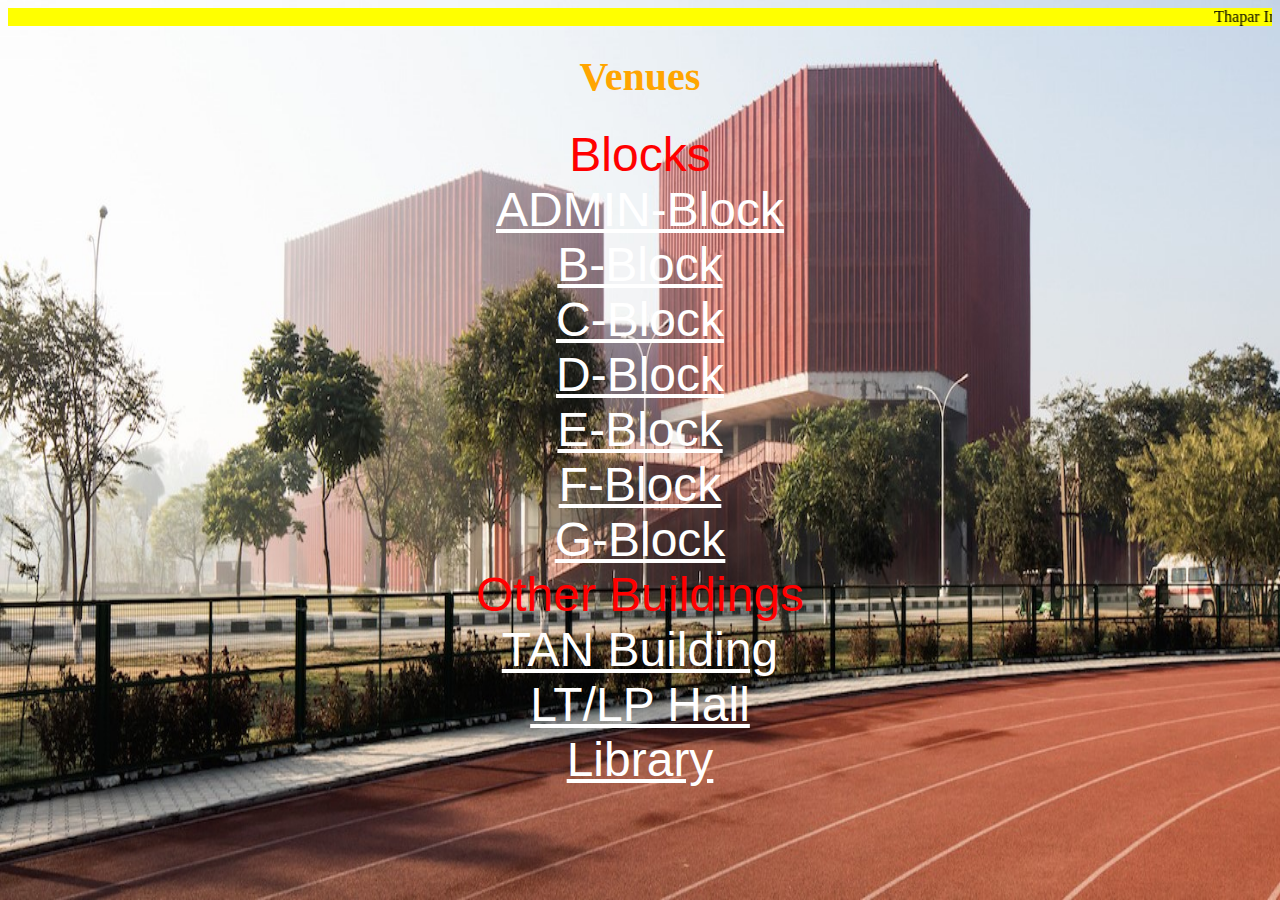
<file: index.html>
<html>
<head>
<marquee scrollamount="7" bgcolor="yellow" behavior"alternate">Thapar Institute Of Engineering And Technology
</marquee>
<title>FindMyClass
</title>	
<link rel="stylesheet" href="style.css">
</head>
<body background="Bg.jpg" a link="White"vlink="White">
<h1><center>Venues<br>
</center>
</font> 
</h1>
<style>
body{
background-repeat: norepeat;
background-size: 100% 100%;}</style>
<center>
<font size="100" color="Red" face="arial">Blocks<br>
<a href="A-Block.html">ADMIN-Block</a><br>
<a href="B-Block.html">B-Block</a><br>
<a href="C-Block.html">C-Block</a><br>
<a href="D-Block.html">D-Block</a><br>
<a href="E-Block.html">E-Block</a><br>
<a href="F-Block.html">F-Block</a><br>
<a href="G-Block.html">G-Block</a><br>
<font color="red">Other Buildings<br>
<a href="TAN.html">TAN Building</a><br>
<a href="LT LP.html">LT/LP Hall</a><br>
<a href="Library.html">Library</a><br>
</center>
</body>
</html>
</file>
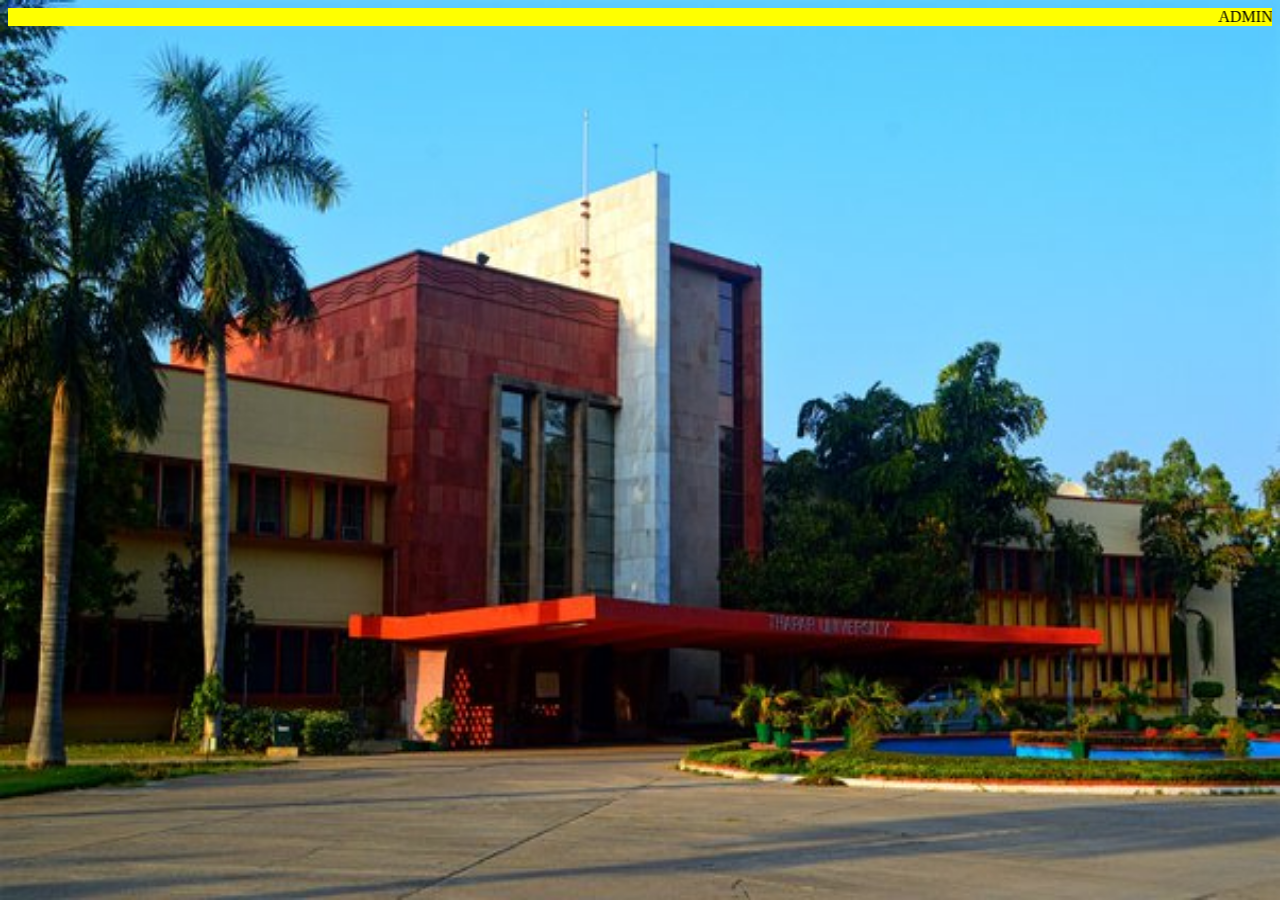
<file: A-Block.html>
<html>
    <head>
        <marquee scrollamount="7" bgcolor="yellow" behavior"alternate">ADMIN-Block</marquee>

        <title>
            FindMyClass
        </title>
    </head>
<body background="Admin.jpg">
    <style>	body{
        background-repeat: norepeat;
        background-size: 100% 100%;
        }</style>


</body>
</html>
</file>
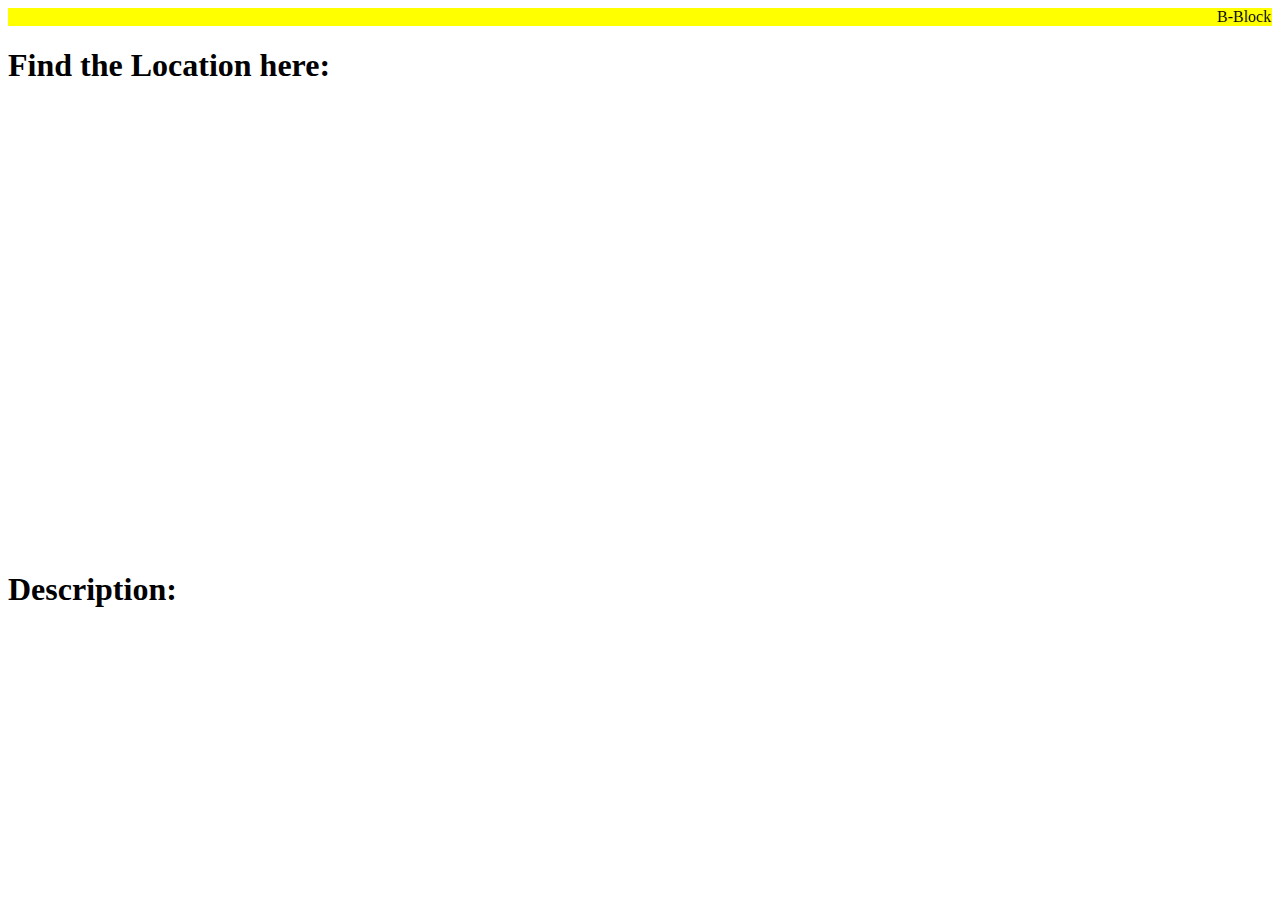
<file: B-Block.html>
<html>
<head>
<marquee scrollamount="7" bgcolor="yellow" behavior"alternate">B-Block
</marquee>
<title>FindMyClass
</title>
</head>
<body background:>
<style>
body{
background-repeat: norepeat;
background-size: 100% 100%;
}</style>
<h1> Find the Location here:<br> 
<center><iframe src="https://www.google.com/maps/embed?pb=!1m18!1m12!1m3!1d3442.939889519387!2d76.37016299999999!3d30.352658199999997!2m3!1f0!2f0!3f0!3m2!1i1024!2i768!4f13.1!3m3!1m2!1s0x391028ae859bf56d%3A0x5abda7fc7c4272ef!2sAcademic%20B-Block%20Thapar%20Institute%20of%20Engineering%20and%20Technology!5e0!3m2!1sen!2sin!4v1645904814490!5m2!1sen!2sin" width="450" height="450" style="border:0;" allowfullscreen="" loading="lazy"></iframe>
</center>
<br>Description:

</body>
</html>
</file>
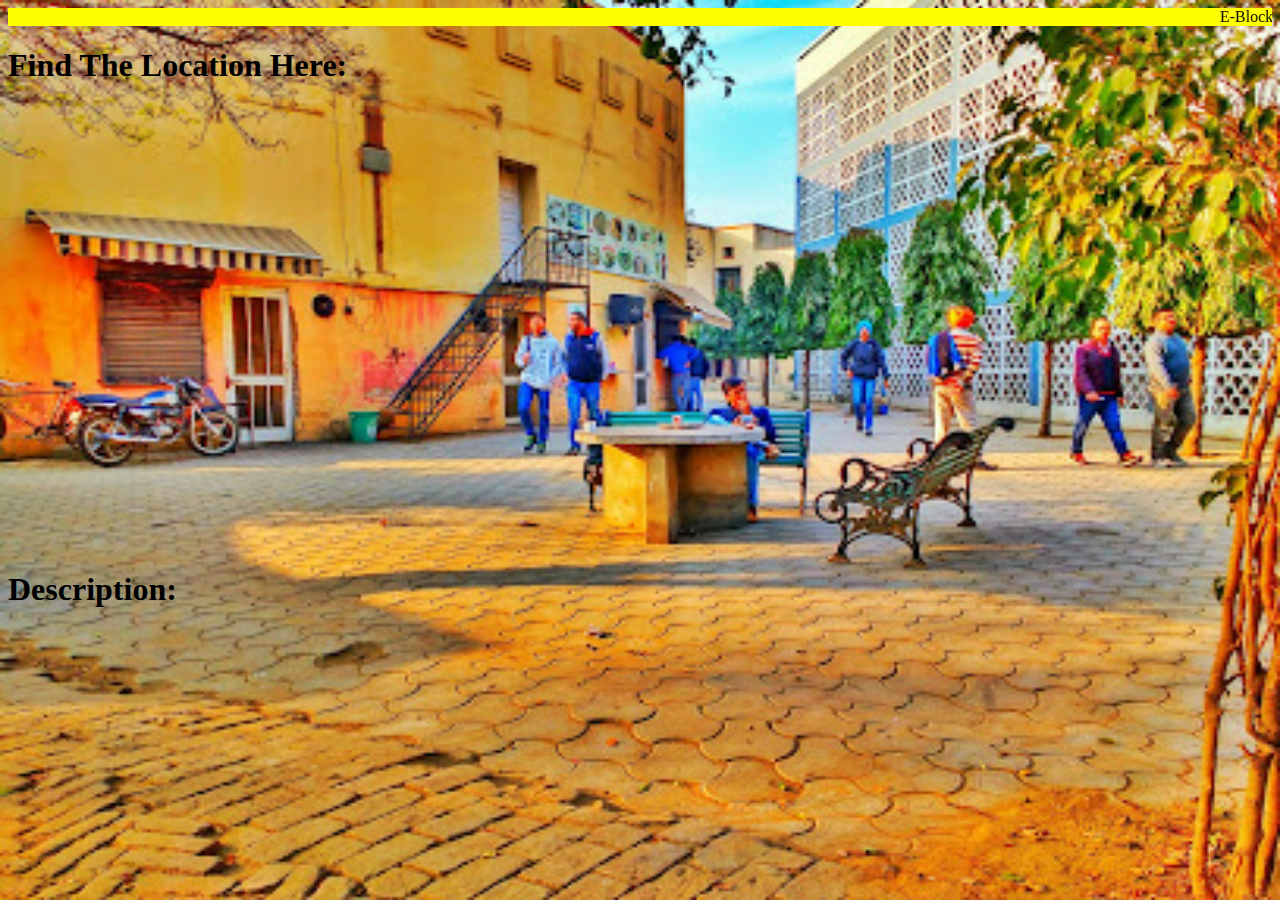
<file: E-Block.html>
<html>
<head>
<marquee scrollamount="7" bgcolor="yellow" behavior"alternate">E-Block
</marquee>
<title>FindMyClass
</title>
</head>
<body background="Eblock image.jpg">
<style>	body{
background-repeat: norepeat;
background-size: 100% 100%;
}</style>
<h1>Find The Location Here:
<br>
<center>
<iframe src="https://www.google.com/maps/embed?pb=!1m18!1m12!1m3!1d1135.6477824936705!2d76.37050957029331!3d30.35335447154904!2m3!1f0!2f0!3f0!3m2!1i1024!2i768!4f13.1!3m3!1m2!1s0x391028aee2265863%3A0x973443ccab89394b!2sE%20Block!5e0!3m2!1sen!2sin!4v1645907341338!5m2!1sen!2sin" width="450" height="450" style="border:0;" allowfullscreen="" loading="lazy"></iframe>
</center>
<br>Description:

</body>
</html>
</file>
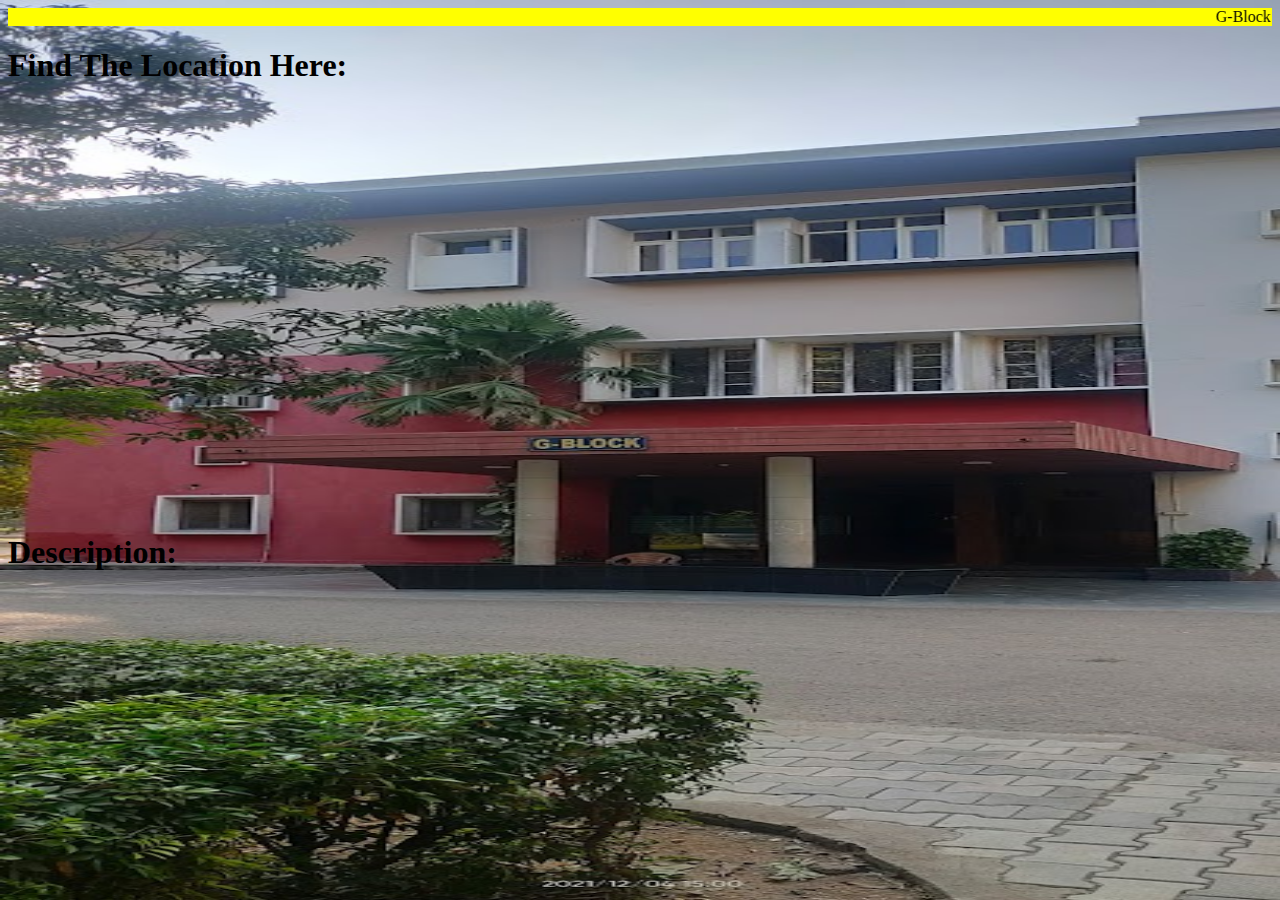
<file: G-Block.html>
<html>
<head>
<marquee scrollamount="7" bgcolor="yellow" behavior"alternate">G-Block
</marquee>
<title>FindMyClass
</title>
</head>
<body background="Gblock.jpg">
<style>	body{
background-repeat: norepeat;
background-size: 100% 100%;
}</style>
<h1>Find The Location Here:<br>
<center><iframe src="https://www.google.com/maps/embed?pb=!1m18!1m12!1m3!1d3442.921849003119!2d76.367023314426!3d30.353170881771035!2m3!1f0!2f0!3f0!3m2!1i1024!2i768!4f13.1!3m3!1m2!1s0x391028ac1154f9d5%3A0xafee062bbfd48c4f!2sG-%20Block%2C%20Thapar%20University%20Campus!5e0!3m2!1sen!2sin!4v1645908132370!5m2!1sen!2sin" width="450" height="450" style="border:0;" allowfullscreen="" loading="lazy"></iframe>
</center>
Description:
</body>
</html>
</file>
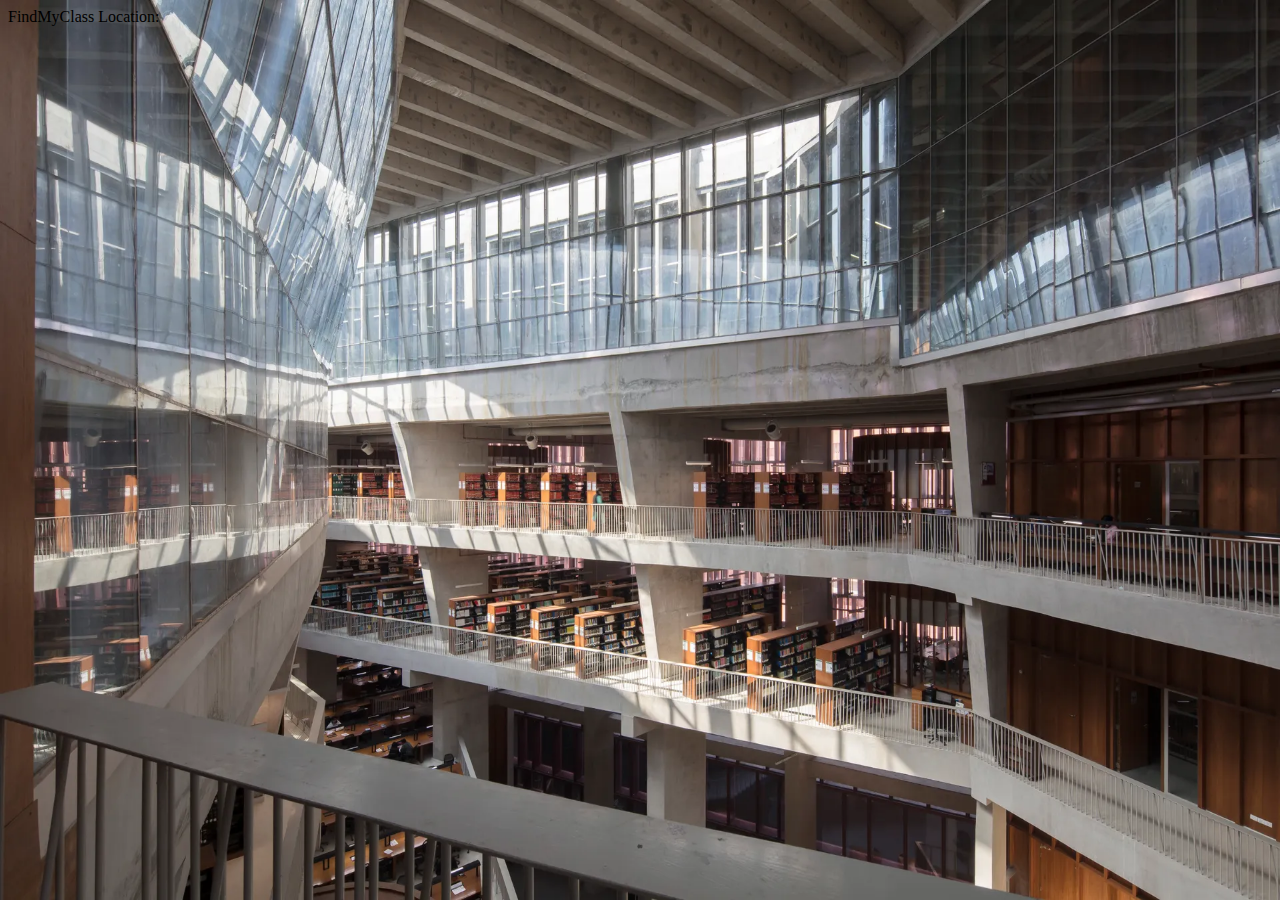
<file: Library.html>
<html>
<head>FindMyClass
<title>Library
</title>
</head>
<body background="lib.webp">
<style>	body{
background-repeat: norepeat;
background-size: 100% 100%;
}</style>
Location:

</body>
</html>
</file>
<file: style.css>
h1{
font-size:40px;
color:orange;
}
</file>
